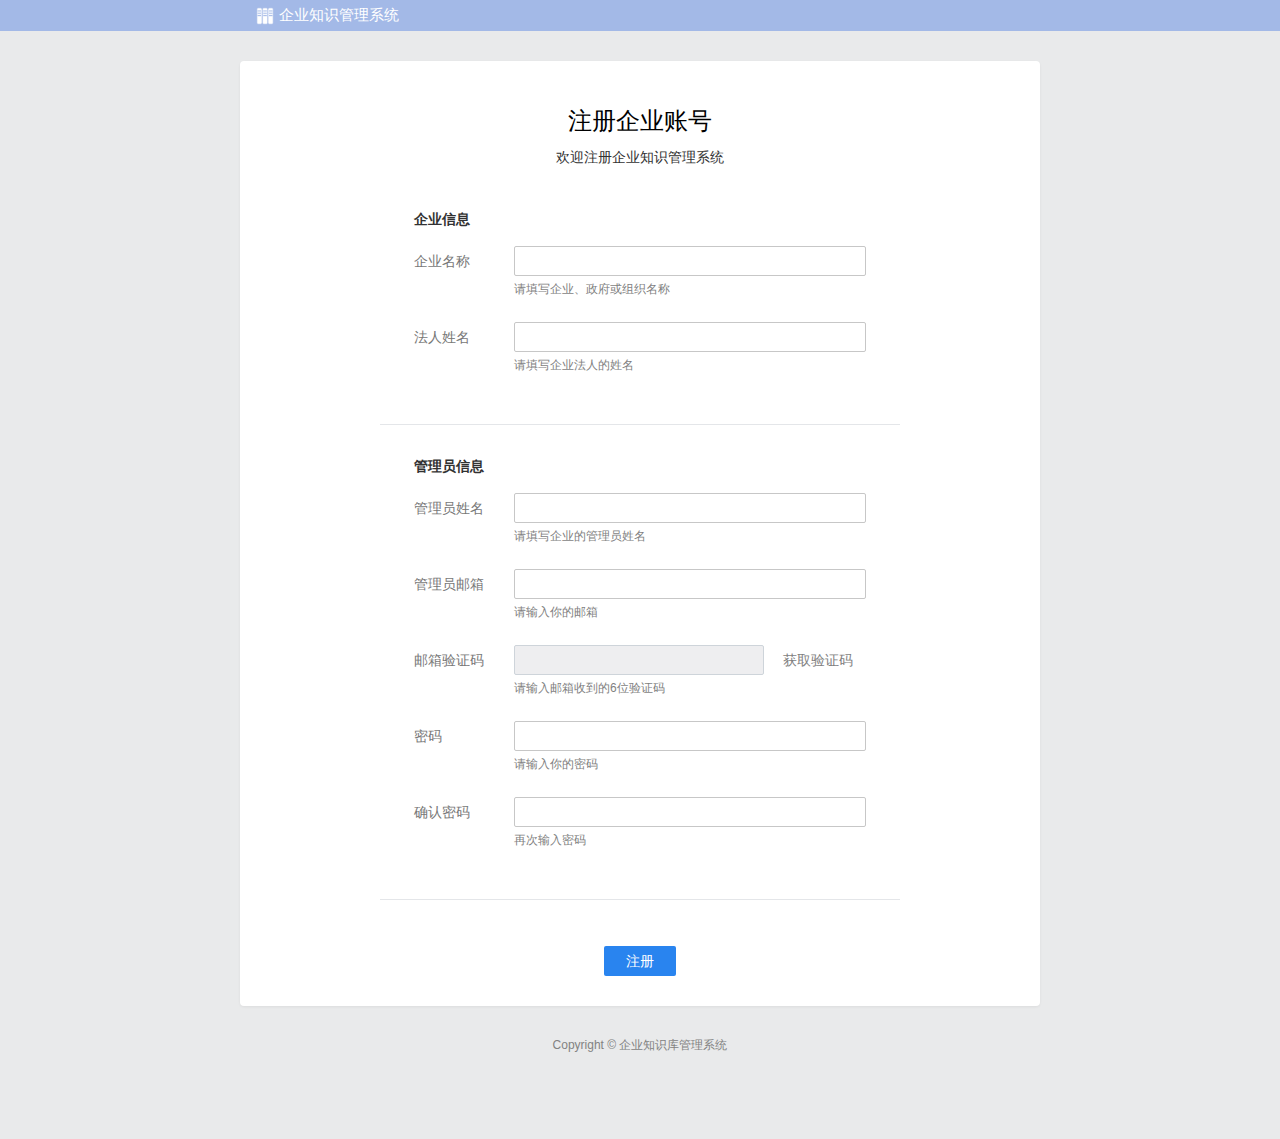
<file: WebRoot/company_register.html>
<!DOCTYPE html>
<html>
<head>
    <meta charset="utf-8">
    <link rel="stylesheet" href="css/company_register.css" type="text/css" />
    <script type="text/javascript" src = "js/jquery.js"></script>
    <script type="text/javascript" src = "js/jquerySession.js"></script>
    <script type="text/javascript" src = "js/company_register.js"></script>	
    <title>Register</title>
</head>
<body>
    <div class="signup_head">
        <div class="signup_head_inner">
                <img src="image/知识管理.png" alt="">
                <span>企业知识管理系统</span>
        </div>
    </div>
    <div class="index_content index_content_signup">
        <div class="signup_container">
            <div class="signup_content">
                <div class="signup_title">
                    注册企业账号
                </div>
                <div class="js_had_qywx" style="text-align: center;font-size: 14px;">
                    欢迎注册企业知识管理系统
                </div>
                <div class="signup_form">
                    <div class="signup_simple_sec" style="padding-top:40px;">
                        <div class="signup_simple_sec_title">企业信息</div>
                        <div class="signup_item">
                            <div class="signup_item_left">企业名称</div>
                            <div class="signup_item_right qy_inputWithTips_WithErr">
                                <input type="text" class="signup_item_input" id="corp_name" onfocus="firm_name_recovery()" onblur="check_firm_name()">
                                <div class="signup_column_item_tip">                      
                                    <span class="signup_item_input_desc" id="corp_name_tip">请填写企业、政府或组织名称</span>                       
                                    <div class="signup_column_item_tip_error js_error_msg"></div>                      
                                </div>
                            </div>
                        </div>
                        <div class="signup_item">
                            <div class="signup_item_left">法人姓名</div>
                            <div class="signup_item_right">
                                <input type="text" class="signup_item_input" id="legal_person_name" onfocus="legal_person_name_recovery()" onblur="check_legal_person_name()">
                                <div class="signup_column_item_tip">                      
                                    <span class="signup_item_input_desc" id="legal_person_name_tip">请填写企业法人的姓名</span>                       
                                    <div class="signup_column_item_tip_error js_error_msg"></div>                      
                                </div>
                            </div>
                        </div>
                    </div>
                    <div class="signup_simple_sec" style="padding-top:30px;">
                        <div class="signup_simple_sec_title">管理员信息</div>
                        <div class="signup_item">
                            <div class="signup_item_left">管理员姓名</div>
                            <div class="signup_item_right">
                                <input type="text" class="signup_item_input" id="admin_name" onfocus="admin_name_recovery()" onblur="check_admin_name()">
                                <div class="signup_column_item_tip">                      
                                    <span class="signup_item_input_desc" id="admin_name_tip">请填写企业的管理员姓名</span>                       
                                    <div class="signup_column_item_tip_error js_error_msg"></div>                      
                                </div>
                            </div>
                        </div>
                        <div class="signup_item">
                            <div class="signup_item_left">管理员邮箱</div>
                            <div class="signup_item_right">
                                <input type="text" class="signup_item_input" id="mail" onfocus="mail_recovery()" onblur="check_mail()" oninput="check_mail()">
                                <div class="signup_column_item_tip">                      
                                    <span class="signup_item_input_desc" id="mail_tip">请输入你的邮箱</span>                       
                                    <div class="signup_column_item_tip_error js_error_msg"></div>                      
                                </div>
                            </div>
                        </div>
                        <div class="signup_item">
                            <div class="signup_item_left">邮箱验证码</div>
                            <div class="signup_item_right">
                                <input type="text" class="signup_item_input signup_item_input_short" id="smscode" autocomplete="off" style="display:inline-block;"  disabled onfocus="smscode_recovery()" onblur="check_smscode()">
                                <button class="signup_item_input_option_inline js_send_sms"  id="get_smscode" onclick="get_smscode()"disabled>获取验证码</button>
                                <div class="signup_column_item_tip" id="smscode_tip">                      
                                    <span class="signup_item_input_desc">请输入邮箱收到的6位验证码</span>                       
                                    <div class="signup_column_item_tip_error js_error_msg"></div>                      
                                </div>
                            </div>
                        </div>
                        <div class="signup_item">
                            <div class="signup_item_left">密码</div>
                            <div class="signup_item_right">
                                <input type="password" class="signup_item_input" id="password" onfocus="password_recovery()" onblur="check_password()">
                                <div class="signup_column_item_tip">                      
                                    <span class="signup_item_input_desc" id="password_tip">请输入你的密码</span>                       
                                    <div class="signup_column_item_tip_error js_error_msg"></div>                      
                                </div>
                            </div>
                        </div>
                        <div class="signup_item">
                            <div class="signup_item_left">确认密码</div>
                            <div class="signup_item_right">
                                <input type="password" class="signup_item_input" id="password_confirm" onfocus="confirm_recovery()" onblur="check_confirm_password()">
                                <div class="signup_column_item_tip">                      
                                    <span class="signup_item_input_desc" id="confirm_tip">再次输入密码</span>                       
                                    <div class="signup_column_item_tip_error js_error_msg"></div>                      
                                </div>
                            </div>
                        </div>
                    </div>
                    <div class="signup_simple_sec" style="padding-top:20px;">
                        <div class="signup_option">                  
                            <div style="text-align: center;">  
                                <div id="submit_tip">&nbsp;</div>                                   
                                <a href="javascript:;" onclick="submit()" class="signup_submit js_signup_submit" id="submit_btn">注册</a>                   
                            </div>
                        </div>
                    </div>
                </div>  
            </div>
        </div>
        <div class="frame_foot">
            <p class="frame_foot_copyright">Copyright © 企业知识库管理系统</p>
        </div>
    </div>
</body>
</html>
</file>
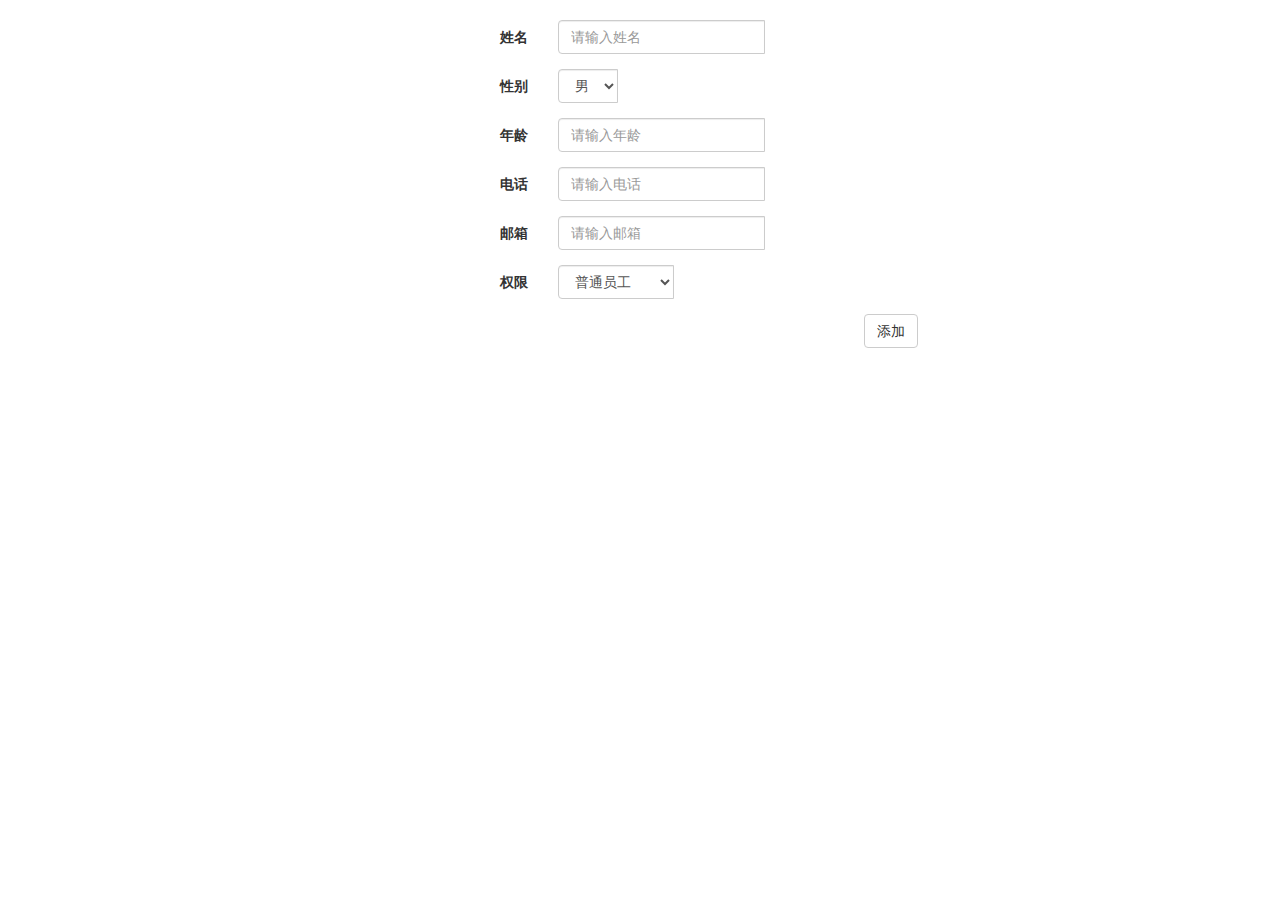
<file: WebRoot/user_add.html>
<!DOCTYPE html>
<html>

<head>
    <meta charset="UTF-8">
    <meta name="viewport" content="width=device-width, initial-scale=1.0">
    <meta http-equiv="X-UA-Compatible" content="ie=edge">
    <meta name="viewport" content="width=device-width, initial-scale=1.0" />
    <!-- 添加bootstrap的css样式表 -->
    <link rel="stylesheet" type="text/css" href="lib/css/bootstrap.css">
    <!-- 添加JQ -->
    <script type="text/javascript" src="lib/jq/jquery-3.4.1.js"></script>
    <script type="text/javascript" src="js/jquerySession.js"></script>
    <!-- 添加bootstrap的库 -->
    <script type="text/javascript" src="lib/js/bootstrap.js"></script>
    <!-- 	监听页面窗口大小改变的插件 -->
    <script type="text/javascript" src="lib/js/detect-element-resize.js"></script>
    <!-- 引用阿里的字体图标库 -->
    <link rel="stylesheet" type="text/css" href="http://at.alicdn.com/t/font_1333406_174a1653fij.css">
    <style>
        #userInfo {
            padding-top: 20px;
        }
    </style>
</head>

<body>
    <div id="userInfo">
        <div class="container">
            <div class="row">
                <div class="col-md-6 col-md-offset-3">
                    <div class="form-horizontal">

                        <div class="form-group">
                            <label class="col-sm-4 control-label">姓名</label>
                            <div class="col-sm-8">
                                <div class="input-group">
                                    <input type="text" class="u_name form-control" placeholder="请输入姓名" />
                                    <span class="input-group-btn">
                                        <span class="icon1 iconfont icon-tongguo"></span>
                                    </span>
                                </div>
                            </div>
                        </div>

                        <div class="form-group">
                            <label class="col-sm-4 control-label">性别</label>
                            <div class="col-sm-8">
                                <div class=" input-group ">
                                    <select class="u_gender form-control">
                                        <option value="男">男</option>
                                        <option value="女">女</option>
                                    </select>
                                    <span class="input-group-btn">
                                        <span class="icon2 iconfont icon-tongguo"></span>
                                    </span>
                                </div><!-- /input-group -->
                                <!-- <div class="f_corporation form-control">小杨</div> -->
                            </div>
                        </div>

                        <div class="form-group">
                            <label class="col-sm-4 control-label">年龄</label>
                            <div class="col-sm-8">
                                <div class="input-group">
                                    <input type="text" class="u_age form-control" placeholder="请输入年龄" />
                                    <span class="input-group-btn">
                                        <span class="icon3 iconfont icon-tongguo"></span>
                                    </span>
                                </div><!-- /input-group -->
                                <!-- <div class="f_code form-control">FHDJHSO123HK</div> -->
                            </div>
                        </div>

                        <div class="form-group">
                            <label class="col-sm-4 control-label">电话</label>
                            <div class="col-sm-8">
                                <!-- <div class="f_phone form-control">15717172075</div> -->
                                <div class="input-group">
                                    <input type="text" class="u_phone form-control" placeholder="请输入电话" />
                                    <span class="input-group-btn">
                                        <span class="icon4 iconfont icon-tongguo"></span>
                                    </span>
                                </div><!-- /input-group -->
                            </div>
                        </div>
                        <div class="form-group">
                            <label class="col-sm-4 control-label">邮箱</label>
                            <div class="col-sm-8">
                                <!-- <div class="f_phone form-control">15717172075</div> -->
                                <div class="input-group">
                                    <input type="text" class="u_email form-control" placeholder="请输入邮箱" />
                                    <span class="input-group-btn">
                                        <span class="icon5 iconfont icon-tongguo"></span>
                                    </span>
                                </div><!-- /input-group -->
                            </div>
                        </div>

                        <div class="form-group">
                            <label class="col-sm-4 control-label">权限</label>
                            <div class="col-sm-8">
                                <!-- <div class=" form-control">中南财经政法大学识意小分队</div>  input-group-->
                                <div class="input-group ">
                                    <select class="u_role form-control">
                                        <option value="1">普通员工</option>
                                        <option value="2">用户管理员</option>
                                        <option value="3">知识管理员</option>
                                        <option value="4">超级管理员</option>
                                    </select>
                                    <span class="input-group-btn">
                                        <span class="icon6 iconfont icon-tongguo"></span>
                                    </span>
                                </div><!-- /input-group -->
                            </div>
                        </div>
                        <div class="form-group">
                            <div class="col-sm-12">
                                <input type="button" value="添加" onclick="userAdd()" class=" btn btn-default text-right"
                                    style="float: right;">
                            </div>
                        </div>
                    </div>
                </div>
            </div>
        </div>
    </div>
    <script>
        // $(document).ready(function (){
        //     //监听子页面大小变化，设置父页面的iframe的大小
        //     window.parent.document.getElementById("myiframe").height=$(document.body).height();
        //     console.log("setHeight")
        //     addResizeListener(document.getElementsByTagName("body")[0],function(){
        //         window.parent.document.getElementById("myiframe").height=$(document.body).height();
        //     });
        // });

        function userAdd() {
            if (checkName() && checkAge() && checkPhone() && checkEmail()) {
                console.log("addUser")
                $.ajax({
                    type: "post",
                    url: "/KnowledgeLibrary/firm/addUser",
                    data: {
                        u_firm: $.session.get("u_firm"),
                        u_name: $(".u_name").val(),
                        u_gender: $(".u_gender option:selected").text(),
                        u_phone: $(".u_phone").val(),
                        u_age: $(".u_age").val(),
                        u_mail: $(".u_email").val(),
                        u_role: $(".u_role option:selected").val()
                        // u_firm : "11",
                        // u_name : "2",
                        // u_gender : "男",
                        // u_phone : "13176553791",
                        // u_age : "20",
                        // u_mail: "151@qq.com",
                        // u_role : "2"
                    },
                    success: function (json) {
                        console.log("add", json)
                        // alert("正确")
                        if (json.resultCode == "2012") {
                            window.location.href = "userlist.jsp";
                        } else {
                            // alert("您所请求的页面有异常");
                            console.log(json.resultCode)
                            console.log("状态码错误")
                            // $("#submit_tip").text(json.resultDesc)
                        }
                    },
                    error: function (res) {
                        console.log("error", res);
                        // alert("错误")
                    }
                })
            }
        }

        $(function () {
            // $("#addUser").click(function(){
            //     if(checkName()&&checkAge()&&checkPhone()&&checkEmail()){
            //         console.log("addUser")
            //         $.ajax({
            //             type:"post",
            //             url: "/KnowledgeLibrary/firm/addUser",
            //             data:{
            //                 u_firm : $.session.get("u_firm"),
            //                 u_name : $(".u_name").val(),
            //                 u_gender : $(".u_gender option:selected").text(),
            //                 u_phone : $(".u_phone").val(),
            //                 u_age : $(".u_age").val(),
            //                 u_mail: $(".u_email").val(),
            //                 u_role : $(".u_role option:selected").val()
            //             },
            //             success:function(json){
            //                 console.log("add",json)
            //                 alert("正确")
            //                 if (json.resultCode == "2012"){
            //                     //window.location.href = "userlist.jsp";
            //                 } else {
            //                     // alert("您所请求的页面有异常");
            //                     console.log(json.resultCode)
            //                     console.log("状态码错误")
            //                     // $("#submit_tip").text(json.resultDesc)
            //                 }
            //             },
            //             error:function(res){
            //                 console.log("error",res);
            //                 alert("错误")
            //             }
            //         })
            //     }
            // })

            // $(".icon1").css({"color":"green"});
            $(".icon2").css({ "color": "green" });
            // $(".icon3").css({"color":"green"});
            // $(".icon4").css({"color":"green"});
            // $(".icon5").css({"color":"green"});
            $(".icon6").css({ "color": "green" });
            //$(".icon7").css({"color":"green"});
            checkName();
            checkAge();
            checkPhone();
            checkEmail();

            $(".u_name").on("blur", function () {
                checkName()
            });
            $(".password1").on("blur", function () {
                checkOldPass()
            });
            $(".password2").on("blur", function () {
                checkNewPass()
            });
            $(".password").on("blur", function () {
                checkNewPass1()
            });
            $(".u_phone").on("blur", function () {
                checkPhone()
            });
            $(".u_age").on("blur", function () {
                checkAge()
            });
            $(".u_email").on("blur", function () {
                checkEmail()
            });
        })

        function checkName() {
            if (($(".u_name").val() == "")) {
                //console.log("empty")
                $(".icon1").removeClass("icon-tongguo").addClass("icon-jujue").css({ "color": "red" });
                return false;
            } else {
                //console.log("not")
                $(".icon1").removeClass("icon-jujue").addClass("icon-tongguo").css({ "color": "green" });
                return true;
            }
        }

        function checkAge() {
            if (($(".u_age").val() == "")) {
                //console.log("empty")
                $(".icon3").removeClass("icon-tongguo").addClass("icon-jujue").css({ "color": "red" });
                return false;
            } else {
                //console.log("not")
                $(".icon3").removeClass("icon-jujue").addClass("icon-tongguo").css({ "color": "green" });
                return true;
            }
        }
        function checkPhone() {
            var myPho = /^[1][3,4,5,7,8][0-9]{9}$/;
            if (!myPho.test($(".u_phone").val())) {
                console.log("电话错误")
                $(".icon4").removeClass("icon-tongguo").addClass("icon-jujue").css({ "color": "red" });
                return false;
            } else {
                $(".icon4").removeClass("icon-jujue").addClass("icon-tongguo").css({ "color": "green" });
                return true;
            }
        }

        function checkEmail() {
            var myReg = /^[a-zA-Z0-9_-]+@([a-zA-Z0-9]+\.)+(com|cn|net|org)$/;
            if (!myReg.test($(".u_email").val())) {
                console.log("邮箱错误")
                $(".icon5").removeClass("icon-tongguo").addClass("icon-jujue").css({ "color": "red" });
                return false;
            } else {
                $(".icon5").removeClass("icon-jujue").addClass("icon-tongguo").css({ "color": "green" });
                return true;
            }
        }
    </script>
</body>

</html>
</file>
<file: WebRoot/css/company_register.css>
body {
    font-family: "Helvetica Neue",Arial,"PingFang SC","Hiragino Sans GB",STHeiti,"Microsoft YaHei",sans-serif;
    background-color: #e9eaeb;
    font-size: 12px;
    line-height: 1.5;
    color: #323232;
    margin: 0;
}

.signup_head {
    height: 31px;
    background-color: rgb(163,185,231);
    min-width: 810px;
    margin: 0;
}

.signup_head_inner{
    height: 31px;
    margin-left: 20%;
    display: flex;
    align-items: center;
}

.signup_head_inner img{
    height: 18px;
}

.signup_head span{
    color: white;
    padding-left: 5px;
    font-size: 15px;
}

.index_content_signup{
    width: 100%;
    min-height: 480px;
    margin: 0 auto;
    padding: 30px 0 50px;
    -webkit-font-smoothing: antialiased;
}

.signup_container{
    background: #FFFFFF;
    -webkit-box-shadow: 0 1px 3px 0 rgba(0, 0, 0, 0.06);
    box-shadow: 0 1px 3px 0 rgba(0, 0, 0, 0.06);
    width: 740px;
    padding: 43px 30px 30px;
    margin: 0 auto;
    border-radius: 4px;
}

.index_content_signup .frame_foot {
    position: static;
    padding-bottom: 23px;
    text-align: center;
    color: #9B9B9B;
    margin-top: 30px;
    background: none;
    height: auto;
}

.signup_title {
    font-size: 24px;
    line-height: 33px;
    color: #000;
    text-align: center;
    padding-bottom: 10px;
}

.signup_form {
    min-height: 354px;
}

.signup_simple_sec {
    width: 520px;
    padding: 26px 34px;
    -webkit-box-sizing: border-box;
    box-sizing: border-box;
    border-bottom: 1px solid #E4E6E9;
    margin: 0 auto;
}

.signup_simple_sec_title {
    font-weight: bold;
    font-size: 14px;
    line-height: 22px;
    width: 452px;
    margin-bottom: 16px;
    font-family: PingFangSC-Medium,"STHeitiSC-Light",BlinkMacSystemFont,"Helvetica","lucida Grande","SCHeiti","Microsoft YaHei";
}

.signup_item {
    display: table;
    width: 452px;
    margin-bottom: 24px;
}

.signup_item_left {
    vertical-align: top;
    display: table-cell;
    text-align: left;
    width: 100px;
    padding-right: 0;
    font-size: 14px;
    color: #787878;
    line-height: 30px;
}

.signup_item_right {
    vertical-align: top;
    display: table-cell;
}

.signup_item_input {
    word-wrap: normal;
    display: block;
    word-break: keep-all;
    white-space: nowrap;
    padding: 5px 6px;
    font-size: 14px;
    line-height: 18px;
    background: #FFF;
    border: 1px solid #C7C7C7;
    border-radius: 2px;
    width: 100%;
    height: 30px;
    -webkit-box-sizing: border-box;
    box-sizing: border-box;
}

.signup_column_item_tip {
    position: relative;
    margin-top: 5px;
}

.signup_item_input_desc {
    height: 17px;
    line-height: 17px;
    display: block;
    font-size: 12px;
    color: #7F7F7F;
}

.signup_item_input.signup_item_input_short {
    width: 250px;
}

.signup_item_input:disabled {
    background-color: #EEEEF0;
    border-color: #CED4DA !important;
}

.signup_item_input_option_inline {
    margin-left: 10px;
    height: 20px;
    line-height: 20px;
    font-size: 14px;
    color: #186FD5;
    cursor: pointer;
    border: none;
    background: #FFFFFF;
    outline:none;
}

.signup_item_input_option_inline[disabled] {
    color: #7F7F7F;
    cursor: default;
    text-decoration: none;
}

.signup_simple_sec:last-child {
    padding-bottom: 0;
    border-bottom: 0;
}

.signup_submit {
    color: #FFFFFF;
    background: #2984EF;
    border: 0;
    border-radius: 2px;
    text-align: center;
    display: inline-block;
    padding: 3px 12px;
    line-height: 24px;
    height: 24px;
    font-size: 14px;
    min-width: 48px;
    text-decoration: none;
}

.signup_submit[disabled], .signup_submit:hover[disabled], .signup_submit[disabled]:active {
    cursor: default;
    opacity: 0.2;
}

.frame_foot_copyright {
    line-height: 1.5;
    color: #828282;
    text-align: center;
}

#submit_tip{
    text-align: center;
    color: #F05A5A;
    padding: 4px;
}
</file>
